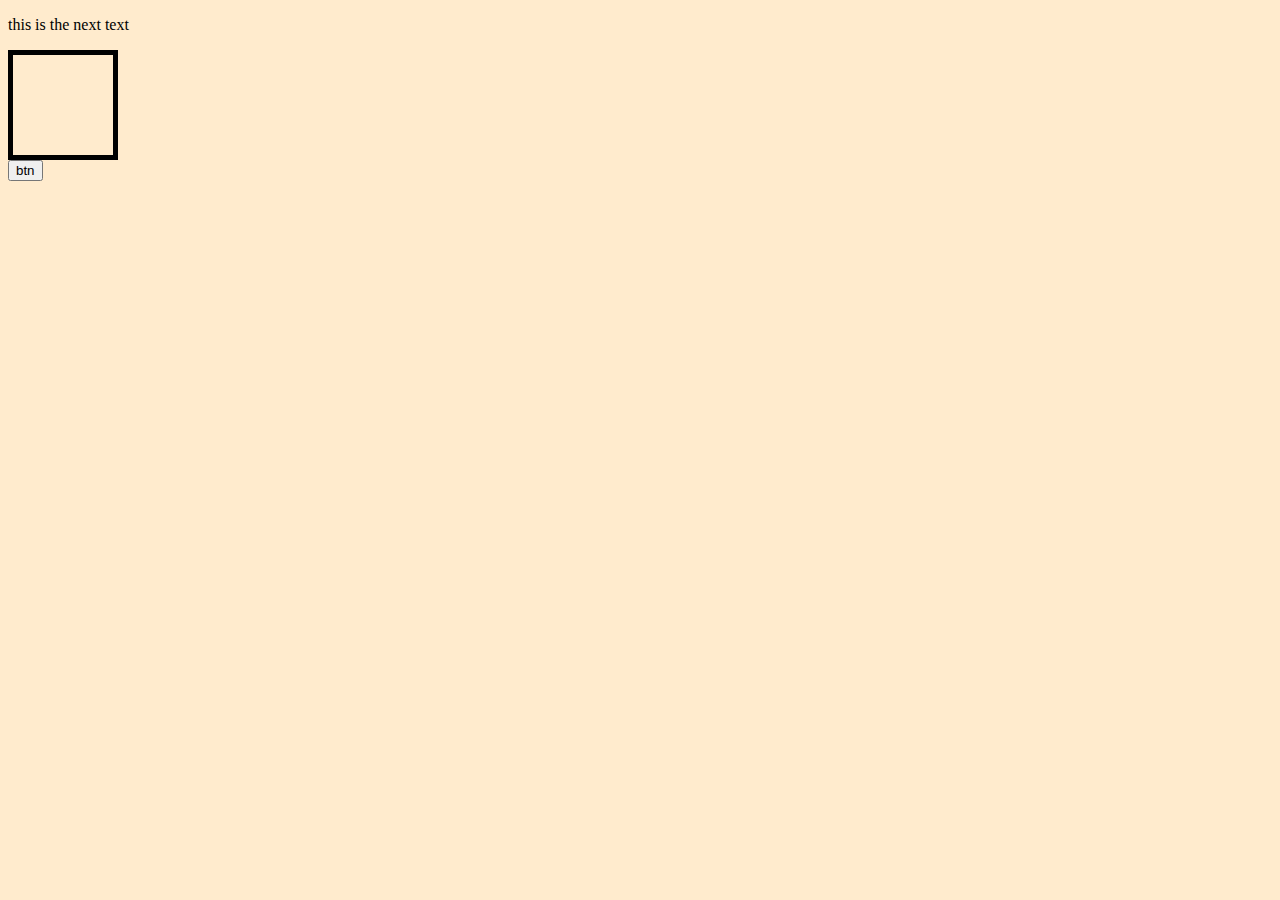
<file: revature/day3/index.html>
<!DOCTYPE html>
<html lang="en">
<head>
    <meta charset="UTF-8">
    <meta name="viewport" content="width=device-width, initial-scale=1.0">
    <meta http-equiv="X-UA-Compatible" content="ie=edge">
    <!-- we link javascript fils using he script element-->
    <!--the js file will be loaded whenever the element is-->
    <title>Javascript Intro</title>
</head>
<body>
    <div id="main">
        <p id="main-text"> Here's our starting text.</p>
    </div>   
    <div id="second">

    </div> 
    <button id="btn">btn</button>
</body>

<!--any js files that you dont ened to load early should go down here below the body-->
<script src="dom.js">
</script>
</html>
</file>
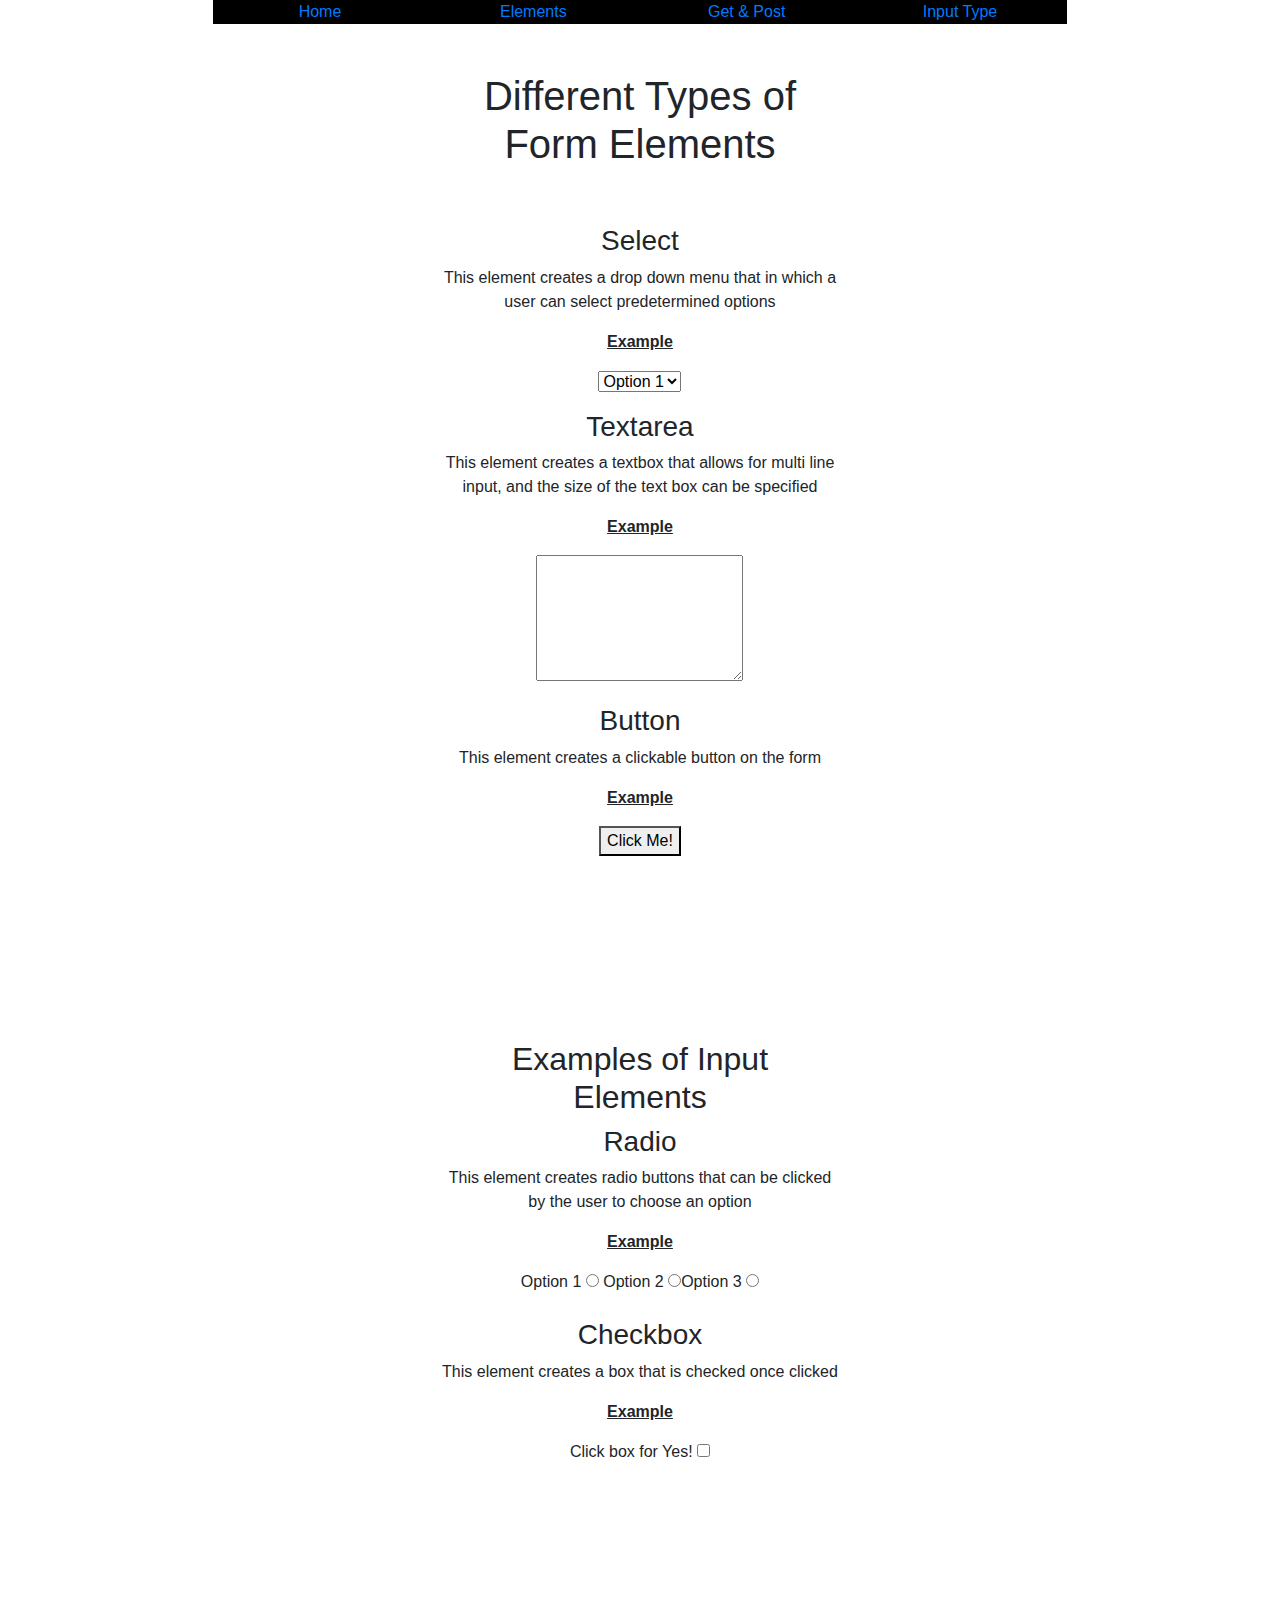
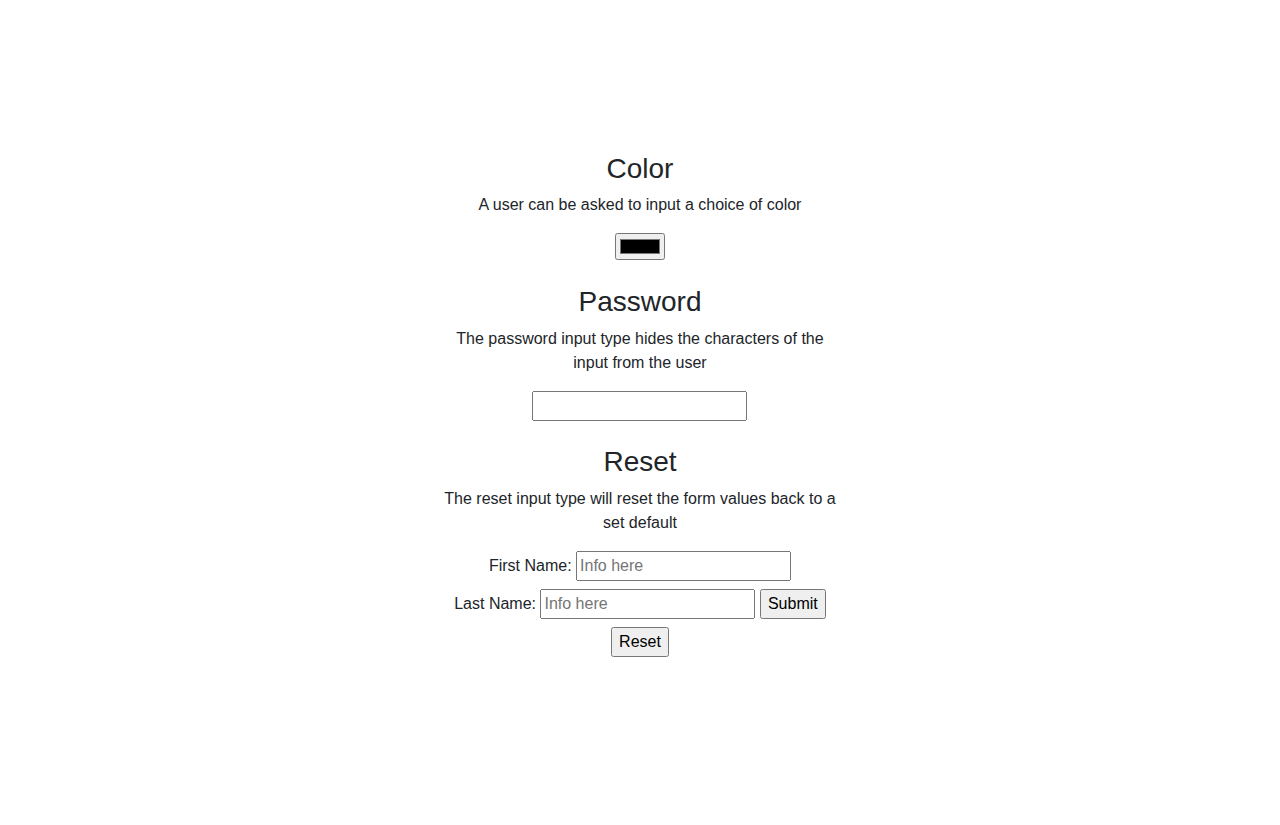
<file: revature/Project-1.5-master/page2.html>
<!DOCTYPE html>
<html lang="en">
<head>
    <meta charset="UTF-8">
    <meta name="viewport" content="width=device-width, initial-scale=1.0">
    <meta http-equiv="X-UA-Compatible" content="ie=edge">
    <link href="main.css" rel="stylesheet" type="text/css">
    <link rel="stylesheet" href="https://maxcdn.bootstrapcdn.com/bootstrap/4.0.0/css/bootstrap.min.css" integrity="sha384-Gn5384xqQ1aoWXA+058RXPxPg6fy4IWvTNh0E263XmFcJlSAwiGgFAW/dAiS6JXm" crossorigin="anonymous">
    <title>HTML Form Elements</title>
</head>

<body>
    <div class="col-12">
        <div class="row text-center">
        <div class="col-2"></div>
        <div class="col-2 background-color"><a href="index.html">Home</a></div>
        <div class="col-2 background-color"><a href="page2.html">Elements</a></div>
        <div class="col-2 background-color"><a href="page3.html">Get & Post</a></div>
        <div class="col-2 background-color"><a href="page4.html">Input Type</a></div>
        <div class="col-2"></div>
    </div>
        <!--SPACING-->
        <div class="pr-5"><br></div>
        <div class="pr-5"><br></div>
        <div class="row">
                <div class="col-4"></div>
                    <div class="col-4 text-center">
                        <h1>Different Types of Form Elements</h1>
                        <!--SPACING-->
                        <div class="pr-5"><br></div>
                        <div class="pr-5"><br></div>
                            <h3>Select</h3>
                                        
                                <p>This element creates a drop down menu that in which a
                                     user can select predetermined options</p>
                                <p class="important">Example</p>
                                <blockquote><form method="GET">
                                <select name="Options">
                                    <option value="1">Option 1</option>
                                    <option value="2">Option 2</option>
                                    <option value="3">Option 3</option>
                                </select>
                                </form></blockquote>
                                        
                            <h3>Textarea</h3>
                                        
                                <p>This element creates a textbox that allows for multi line input,
                                    and the size of the text box can be specified </p>
                                <p class="important">Example</p>
                                <blockquote>
                                        <textarea name="message" rows=5 columns=30></textarea>
                                </blockquote>
                                <h3>Button</h3>
                                        
                                <p>This element creates a clickable button on the form</p>
                                <p class="important">Example</p>
                                <blockquote>
                                    <button id="clickableBtn" name="button">Click Me!</button>
                                </blockquote>
                                <p id="BtnTxt"></p>
                                <p id="otherTxt"      ></p>
                                
                                <!--SPACING-->
                                <div class="pr-5"><br></div>
                                <div class="pr-5"><br></div>
                                <div class="pr-5"><br></div>
                                <div class="pr-5"><br></div>
                                <div class="pr-5"><br></div>
                                <div class="pr-5"><br></div>
                                <div class="pr-5"><br></div>
                                        
                            
                                        
                                        
                            <h2>Examples of Input Elements</h2>
                                <h3>Radio</h3>
                                        
                                    <p>This element creates radio buttons that can be clicked by the user to choose an option</p>
                                    <p class="important">Example</p>
                                    <blockquote>
                                    <label> Option 1
                                        <input type="radio" name="which" value="1"></input>
                                    </label>  
                                    <label>Option 2
                                        <input type="radio" name="which" value="2"></input>
                                    </label>Option 3
                                        <input type="radio" name="which" value="3"></input>
                                    </blockquote>
                                        
                            <h3>Checkbox</h3>
                                    
                                <p>This element creates a box that is checked once clicked</p>
                                <p class="important">Example</p>
                                <blockquote>
                                <label>Click box for Yes!
                                    <input type="checkbox" name="chkbox">
                                </label>
                                </blockquote>

                    </div>
                <div class="col-4"></div>
            </div>
            <!--SPACING-->
            <div class="pr-5"><br></div>
            <div class="pr-5"><br></div>
            <div class="pr-5"><br></div>
            <div class="pr-5"><br></div>
            <div class="pr-5"><br></div>
            <div class="pr-5"><br></div>
            <div class="pr-5"><br></div>
            <div class="pr-5"><br></div>
            <div class="pr-5"><br></div>
            <div class="pr-5"><br></div>
            <div class="pr-5"><br></div>
        
            <div class="row">
                    <div class="col-4"></div>
                        <div class="col-4 text-center">
                                <h3>Color</h3>
                                <p>A user can be asked to input a choice of color</p>
                                <input type="color" name="color"><br><br>

                                <!--password-->
                    <h3>Password</h3>
                    <p>The password input type hides the characters of the input from the user</p>
                    <input type="password" name="pwd"><br><br>
                
        
                <!--reset-->
                
                    <h3>Reset</h3>
                    <p>The reset input type will reset the form values back to a set default</p>
                    <form>
                    <label>First Name:
                        <input type="text" name="firstname" placeholder="Info here">
                    </label><br>
                    <label>Last Name:
                        <input type="text" name="firstname" placeholder="Info here">
                    </label>
                    <input type="submit" value="Submit">
                    <input type="reset">
                </form>
                        </div>
                    <div class="col-4"></div>
                </div>
                <!--SPACING-->
                <div class="pr-5"><br></div>
                <div class="pr-5"><br></div>
                <div class="pr-5"><br></div>
                <div class="pr-5"><br></div>
                <div class="pr-5"><br></div>
                <div class="pr-5"><br></div>
                <div class="pr-5"><br></div>
            
                   
                
                
                



</body>
<script src="page2DOM.js"></script>
</html>
</file>
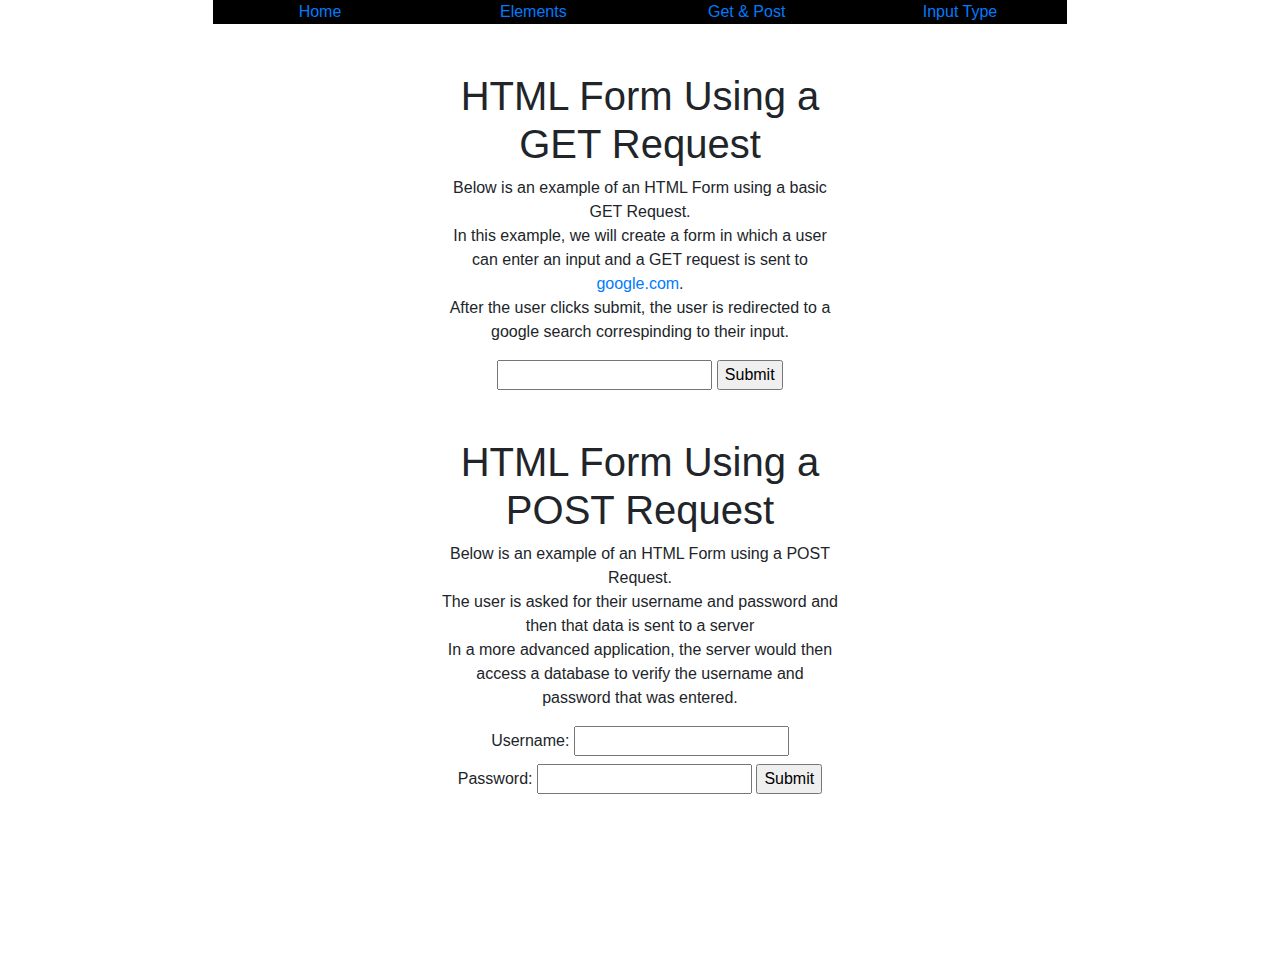
<file: revature/Project-1.5-master/page3.html>
<!DOCTYPE html>
<html lang="en">
<head>
    <meta charset="UTF-8">
    <meta name="viewport" content="width=device-width, initial-scale=1.0">
    <meta http-equiv="X-UA-Compatible" content="ie=edge">
    <link href="main.css" rel="stylesheet" type="text/css">
    <link rel="stylesheet" href="https://maxcdn.bootstrapcdn.com/bootstrap/4.0.0/css/bootstrap.min.css" integrity="sha384-Gn5384xqQ1aoWXA+058RXPxPg6fy4IWvTNh0E263XmFcJlSAwiGgFAW/dAiS6JXm" crossorigin="anonymous">

    <title>Form Examples Using GET and POST Requests</title>
</head>

<body>
        <div class="col-12">
            <div class="row text-center">
            <div class="col-2"></div>
            <div class="col-2 background-color"><a href="index.html">Home</a></div>
            <div class="col-2 background-color"><a href="page2.html">Elements</a></div>
            <div class="col-2 background-color"><a href="page3.html">Get & Post</a></div>
            <div class="col-2 background-color"><a href="page4.html">Input Type</a></div>
            <div class="col-2"></div>
        </div>

        <!--SPACING-->
        <div class="pr-5"><br></div>
        <div class="pr-5"><br></div>

        <div class="row">
                <div class="col-4"></div>
                    <div class="col-4 text-center">
                            <h1>HTML Form Using a GET Request</h1>
        <p>
            Below is an example of an HTML Form using a basic GET Request.<br>
            In this example, we will create a form in which a user can enter an 
            input and a GET request is sent to <a href="google.com">google.com</a>. <br>
    
            After the user clicks submit, the user is redirected to a google search correspinding to
            their input.
        </p>
        <form method= "GET" action="https://google.com/search">
            <input type="text" name=q>
            <input type="submit">
        </form>
        
        
        <!--SPACING-->
        <div class="pr-5"><br></div>
        <div class="pr-5"><br></div>
        
    
        <h1>HTML Form Using a POST Request</h1>
        <p>
            Below is an example of an HTML Form using a POST Request.  <br>
            The user is asked for their username and password and then that data is sent to a server<br>
            In a more advanced application, the server would then access a database to verify the username and password that was entered.<br>
    
            
    
        </p>
        
        <form method="POST" action="https://google.com/search">
           <label>Username: 
                <input type="text" name="email">
           </label> 
           <label>Password:
                <input type="password" name="password">
           </label>
            <input type="submit">
        </form>
                    </div>
                <div class="col-4"></div>
            </div>
            <!--SPACING-->
            <div class="pr-5"><br></div>
            <div class="pr-5"><br></div>
            <div class="pr-5"><br></div>
            <div class="pr-5"><br></div>
            <div class="pr-5"><br></div>
            <div class="pr-5"><br></div>
            <div class="pr-5"><br></div>

        
    
</body>
</html>
</file>
<file: revature/Project-1.5-master/main.css>
.important{
    text-decoration: underline;
    font-weight: bold;
}
.background-color{
    background-color:black;
}
</file>
